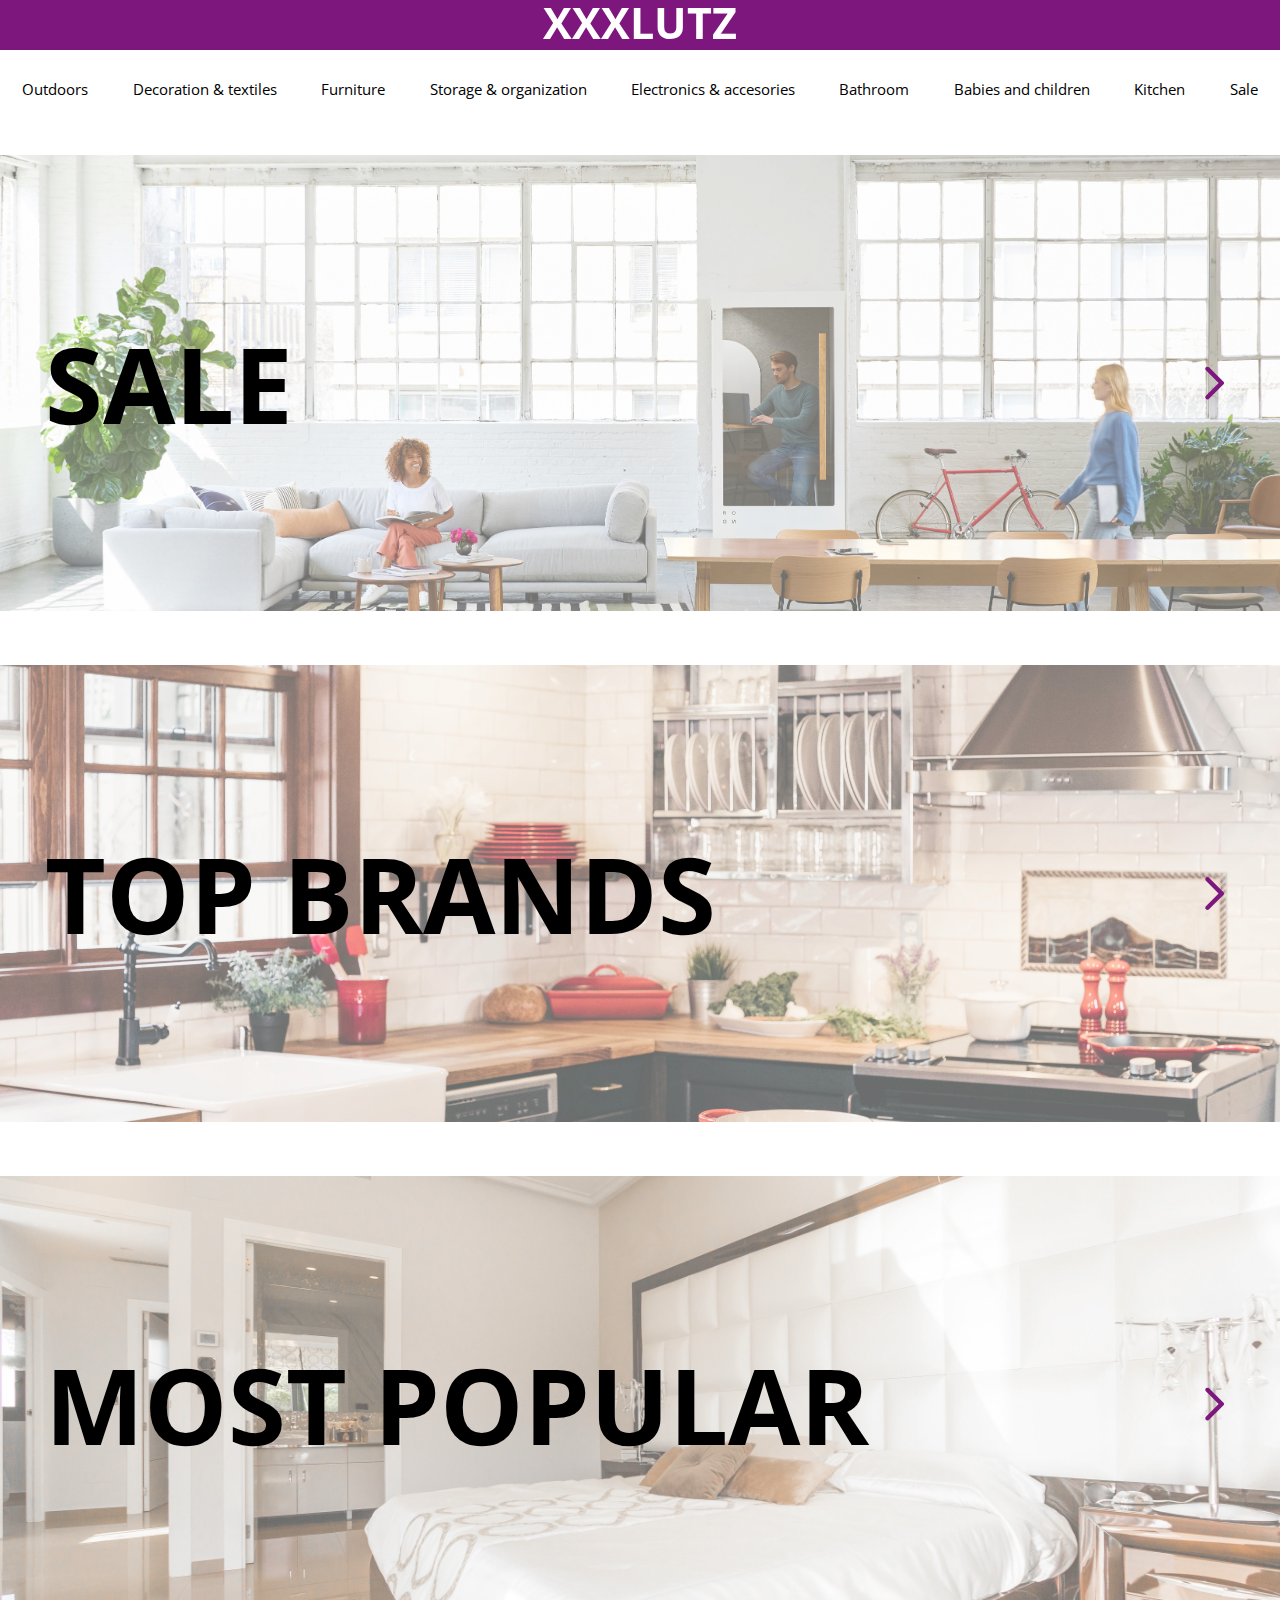
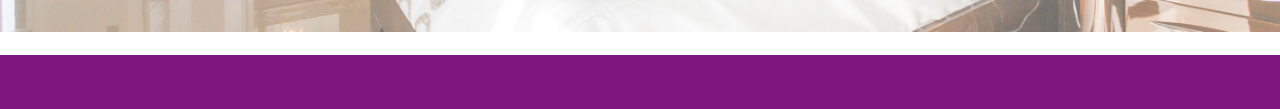
<file: index.html>
<!doctype html>
<html lang="en">

<head>
  <title>XXXLutz</title>
  <meta charset="utf-8">
  <meta name="viewport" content="width=device-width, initial-scale=1, shrink-to-fit=no">
  <link rel="shortcut icon" type="image/x-icon" href="public/favicon.ico">
  <!-- <link rel="preload" href="../public/" as="font" type="font/woff2" crossorigin="anonymous"> -->
  <link href="https://fonts.googleapis.com/css?family=Open+Sans:400,400i,600,700,800,800i&display=swap"
    rel="stylesheet">
  <link rel="stylesheet" href="stylesheet/reset.css">
  <link rel="stylesheet" href="stylesheet/style.css">
  <link rel="stylesheet" href="stylesheet/burguer-menu.css">
  <link rel="stylesheet" href="stylesheet/carousel.css">
  <link rel="stylesheet" href="stylesheet/nav-bar-desk.css">
</head>

<body>
  <header>
    <h1 id="title-burger" class="title-one pricipal">XXXLUTZ</h1>
    <section class="head-bar">
    </section>
    <h1 class="pricipal" id="title-two">XXXLUTZ</h1>
    <label>
      <input type='checkbox'>
      <span class='menu'>
        <span class='hamburger'></span>
      </span>
      <ul class="principal-menu">
        <li id="furniture" class="main-category"><div>Furniture</div>
          <ul class="childs-categories">
            <li><a href="">Living room</a></li>
            <li><a href="">Lounge furniture</a></li>
            <li><a href="">Bedroom</a></li>
            <li><a href="">Office</a></li>
          </ul>
        </li>
        <li id="electronics" class="main-category"><div>Electronics & accesories</div>
                <ul class="childs-categories">
                  <li><a href="">Bulbs</a></li>
                  <li><a href="">Lights</a></li>
                  <li><a href="">Household and small appliances</a></li>
                </ul>
              </li>
        <li id="storage" class="main-category"><div>Storage & organization<div>
          <ul class="childs-categories">
            <li><a href="">Wardrobe</a></li>
            <li><a href="">Bins</a></li>
            <li><a href="">Shelves</a></li>
          </ul>
        </li>
        <li id="decoration" class="main-category"><div>Decoration & textiles</div>
                <ul class="childs-categories">
                  <li><a href="">Wall mirror</a></li>
                  <li><a href="">Wallpaper shop</a></li>
                  <li><a href="">Home textiles</a></li>
                  <li><a href="">Pictures and frames</a></li>
                  <li><a href="">Carpets and floors</a></li>
                </ul>
              </li>
        <li id="bathroom" class="main-category"><div>Bathroom</div>
          <ul class="childs-categories">
            <li><a href="">Bathing and cares</a></li>
            <li><a href="">Bathroom acces</a></li>
            <li><a href="">Bathroom furniture</a></li>
          </ul>
        </li>
        <li id="kitchen" class="main-category"><div>Kitchen</div>
                <ul class="childs-categories">
                  <li><a href="">3D Kitchen planner</a></li>
                  <li><a href="">Grills</a></li>
                  <li><a href="">Kitchen appliances</a></li>
                  <li><a href="">Kitchen countes</a></li>
                  <li><a href="">Kitchen equipment</a></li>
                  <li><a href="">Dinning</a></li>
                </ul>
              </li>
        <li id="babies" class="main-category"><div>Babies and children</div>
          <ul class="childs-categories">
            <li><a href="">Infant</a></li>
            <li><a href="">Baby</a></li>
            <li><a href="">Children</a></li>
            <li><a href="">Baby furniture</a></li>
            <li><a href="">Baby toys and accesories</a></li>
            <li><a href="">Baby safety</a></li>
          </ul>
        </li>
        <li id="outdoors" class="main-category"><div>Outdoors</div>
                <ul class="childs-categories">
                  <li><a href="">Camping</a></li>
                  <li><a href="">Sun and sight protection</a></li>
                  <li><a href="">Garden</a></li>
                  <li><a href="">Balcons furniture</a></li>
                </ul>
              </li>
        <li id="sale" class="main-category">Sale</li>
      </ul>
    </label>






    <nav class="nav-desk">
      <ul class="principal-menu-desk">
        <li class="main-category-desk">Outdoors
          <ul class="childs-categories-desk">
            <li><a href="">Camping</a></li>
            <li><a href="">Sun and sight protection</a></li>
            <li><a href="">Garden</a></li>
            <li><a href="">Balcons furniture</a></li>
          </ul>
        </li>
        <li class="main-category-desk">Decoration & textiles
          <ul class="childs-categories-desk">
            <li><a href="">Wall mirror</a></li>
            <li><a href="">Wallpaper shop</a></li>
            <li><a href="">Home textiles</a></li>
            <li><a href="">Pictures and frames</a></li>
            <li><a href="">Carpets and floors</a></li>
          </ul>
        </li>
        <li class="main-category-desk">Furniture
          <ul class="childs-categories-desk">
            <li><a href="">Living room</a></li>
            <li><a href="">Lounge furniture</a></li>
            <li><a href="">Bedroom</a></li>
            <li><a href="">Office</a></li>
          </ul>
        </li>
        <li class="main-category-desk">Storage & organization
          <ul class="childs-categories-desk">
            <li><a href="">Wardrobe</a></li>
            <li><a href="">Bins</a></li>
            <li><a href="">Shelves</a></li>
          </ul>
        </li>
        <li class="main-category-desk">Electronics & accesories
          <ul class="childs-categories-desk">
            <li><a href="">Bulbs</a></li>
            <li><a href="">Lights</a></li>
            <li><a href="">Household and small appliances</a></li>
          </ul>
        </li>
        <li class="main-category-desk">Bathroom
          <ul class="childs-categories-desk">
            <li><a href="">Bathing and cares</a></li>
            <li><a href="">Bathroom acces</a></li>
            <li><a href="">Bathroom furniture</a></li>
          </ul>
        </li>
        <li class="main-category-desk">Babies and children
          <ul class="childs-categories-desk">
            <li><a href="">Infant</a></li>
            <li><a href="">Baby</a></li>
            <li><a href="">Children</a></li>
            <li><a href="">Baby furniture</a></li>
            <li><a href="">Baby toys and accesories</a></li>
            <li><a href="">Baby safety</a></li>
          </ul>
        </li>
        <li class="main-category-desk">Kitchen
          <ul class="childs-categories-desk">
            <li><a href="">3D Kitchen planner</a></li>
            <li><a href="">Grills</a></li>
            <li><a href="">Kitchen appliances</a></li>
            <li><a href="">Kitchen countes</a></li>
            <li><a href="">Kitchen equipment</a></li>
            <li><a href="">Dinning</a></li>
          </ul>
        </li>
        <li class="main-category-desk">Sale</li>
      </ul>
    </nav>
  </header>
  <main>
    <nav class="category-nav">
      <ul class="category-list">
        <li class="category-list-item">
          <img class="category-icon" src="./public/bytesize-location.svg">
          <a class="category-link" href="/#">Location</a>
        </li>
        <li class="category-list-item">
          <img class="category-icon" src="./public/ant-design-heart-fill.svg">
          <a class="category-link" href="/#">Wish List</a>
        </li>
        <li class="category-list-item">
          <img class="category-icon" src="./public/mdi-account-circle.svg">
          <a class="category-link" href="/#">Account</a>
        </li>
        <li class="category-list-item">
          <img class="category-icon" src="./public/typcn-shopping-cart.svg">
          <a class="category-link" href="/#">Cart</a>
        </li>
      </ul>
    </nav>
    <article class="carousel sale">
      <h3 class="carousel-title">SALE</h3>
      <img src="./public/ic-round-arrow-back.svg" alt="arrow">
    </article>

    <article class="carousel top-brands">
      <h3 class="carousel-title">TOP BRANDS</h3>
      <img src="./public/ic-round-arrow-back.svg" alt="arrow">
    </article>

    <article class="carousel most-popular">
      <h3 class="carousel-title">MOST POPULAR</h3>
      <img src="./public/ic-round-arrow-back.svg" alt="arrow">
    </article>
  </main>

  <footer class="site-footer">
    <div class="footer-languages">
      <ul class="language-selector">
        <li><a class="language-link" href="/#">Deusch</a></li>
        <li><a class="language-link" href="/#">Eng</a></li>
        <li><a class="language-link" href="/#">Spain</a></li>
      </ul>
    </div>
  </footer>

  <script src="javascript/functions.js"></script>
  <script src="javascript/main.js"></script>
</body>

</html>
</file>
<file: stylesheet/style.css>
/* ---- colors ---- */
:root {
--white: #fff;
--disco: #7d177d;
--classic-rose: #fbcbfb;
--black: #000;
--dusty-gray: #979797;
}

* {
  font-family: 'Open Sans', sans-serif;
}



/* ---- layout ---- */

.site-footer {
  display: flex;
  justify-content: center;
  align-items: center;
  height: 4.25rem;
  background-color: var(--disco);
}

@media (min-width: 768px) {
  .site-footer {
    height: 3rem;
  }
}

.footer-languages {
  display: flex;
  justify-content: center;
  align-items: baseline;
  background-color: var(--disco);
  line-height: 1;
}

.language-selector {
  width: 100%;
  display: flex;
  flex-flow: row wrap;
  justify-content: center;
  font-size: 1.125rem;
  line-height: 1;
  padding: .875rem;
}

.language-link {
  color: var(--white);
  cursor: pointer;
  text-transform: uppercase;
  padding: .5rem;
}

.language-link:hover {
  text-decoration: underline;
}

@media (min-width: 1024px) {
  .footer-languages {
    display: none;
  }
}

/* ---- section ---- */
.category-nav,
.category-list {
  width: 100%;
  display: flex;
  justify-content: space-between;
  align-items: flex-end;
  line-height: 1;
}

.category-list {
  padding: .625rem 0 1.75rem 0;
  margin-top: 3rem;
}

@media (min-width: 768px) {
  .category-list {
    justify-content: center;
  }
}

@media (min-width: 1024px) {
  .category-list {
    display: none;
  }
}

.category-list-item {
  display: flex;
  flex-flow: row wrap;
  justify-content: center;
  align-items: center;
  font-size: .75rem;
  line-height: 1;
  padding: .25rem;
  border-right: 1px solid var(--classic-rose);
}

@media (min-width: 768px) {
  .category-list-item {
    padding: .25rem 1rem;
  }
  .category-icon {
    margin-right: .5rem;
  }
}

.category-list-item:last-child {
  border: 0;
}

.category-link {
  color: var(--black);
  padding: .5rem 0 0 0;
}
  
.head-bar{
  width: 100%;
  height: 50px;
  position: fixed;
  top: 0;
  background-color: var(--disco);
}
</file>
<file: stylesheet/burguer-menu.css>
@import url("https://fonts.googleapis.com/css?family=Cutive+Mono");
*,
*:before,
*:after {
  box-sizing: border-box;
}

html {
  font-size: 18px;
}

#title-burger{
    position: fixed;
    top: 23px;
    color: white;
    z-index: 300;
}

#title-two{
    color: var(--disco);
    position: fixed;
    top: 23px;
    z-index: 200;
}

.display-none{
    display: none;
}

body {
  font-family: "Cutive Mono", serif;
  font-size: 1.2em;
  line-height: 1.6;
  overflow-x: hidden;
}

label .menu {
    position: absolute;
    left: -123px;
    top: -154px;
    z-index: 100;
    width: 180px;
    height: 204px;
    background: var(--disco);
    border-radius: 0% 0% 0% 0%;
    transition: .5s ease-in-out;
    box-shadow: 0 0 0 0 #FFF, 0 0 0 0 #FFF;
    cursor: pointer;
    z-index: 2;
}
label .hamburger {
    position: absolute;
    top: 178px;
    right: 16px;
    width: 26px;
    height: 2px;
    background: white;
    display: block;
    -webkit-transform-origin: center;
    transform-origin: center;
    transition: .5s ease-in-out;
}
label .hamburger:after, label .hamburger:before {
  transition: .5s ease-in-out;
  content: "";
  position: absolute;
  display: block;
  width: 100%;
  height: 100%;
  background: white;
}

label .hamburger:before {
  top: -10px;
}
label .hamburger:after {
  bottom: -10px;
}
label input {
  display: none;
}
label input:checked + .menu {
  box-shadow: 0 0 0 100vw #FFF, 0 0 0 100vh #FFF;
  border-radius: 0;
}
label input:checked + .menu .hamburger {
  -webkit-transform: rotate(45deg);
          transform: rotate(45deg);
}
label input:checked + .menu .hamburger:after {
  -webkit-transform: rotate(90deg);
          transform: rotate(90deg);
  bottom: 0;
}
label input:checked + .menu .hamburger:before {
  -webkit-transform: rotate(90deg);
          transform: rotate(90deg);
  top: 0;
}
label input:checked + .menu + ul {
  opacity: 1;
}
label ul {
  z-index: 20;
  position: absolute;
  font-size: 0.8em;
  top: 25%;
  left: 25%;
  right: -25%;
  -webkit-transform: translate(-25%, -25%);
          transform: translate(-25%, -25%);
  opacity: 0;
  transition: .25s 0s ease-in-out;

  padding: 0;
}

.principal-menu{
    display: grid;
    grid-template-columns: 1fr 1fr;
    grid-template-rows: 1.7fr 1.7fr 1.7fr 1.7fr;
    height: 84%;
    list-style-type: none;
    margin-top: 21px;
}

.main-category{
    width: 100%;
    height: 100%;
    padding: 12%;
    align-items: center;
    border-width: 1px;
    border-style: solid;
    border-color: white;
    font-weight: bold;
    font-size: 1.2em;
    justify-self: center;
}

.main-category div{
    height: 100%;
    width: 100%;
    display: flex;
    align-items: center;
}

#sale{
    border-color: 2px solid white;
}

label a {
  margin-bottom: 1em;
  display: block;
  color: var(--disco);
  text-decoration: none;
}

.pricipal {
  position: absolute;
  top: 50%;
  left: 50%;
  -webkit-transform: translate(-50%, -50%);
          transform: translate(-50%, -50%);
  width: 80%;
  text-align: center;
}

#sale{
    position: fixed;
    bottom: -11%;
    height: 11%;
    width: 100%;
    text-align: center;
    padding: 2%;
    margin: 0;
    font-size: 2em;
    color: white;
    background: var(--disco);
}

#outdoors{
    background-image: url(../public/Rectangle.jpg);
    background-size: cover;
}

#kitchen{
    background-image: url(../public/Rectangle\ Copy\ 6.jpg);
    background-size: cover;   
}

#decoration{
    background-image: url(../public/Rectangle\ Copy.jpg);
    background-size: cover;   
}

#bathroom{
    background-image: url(../public/Rectangle\ Copy\ 4.jpg);
    background-size: cover;   
}

#babies{
    background-image: url(../public/Rectangle\ Copy\ 5.jpg);
    background-size: cover;  
}

#electronics{
    background-image: url(../public/Rectangle\ Copy\ 3.jpg);
    background-size: cover;   
}

#storage{
    background-image: url(../public/Organization.jpg);
    background-size: cover;   
}

#furniture{
    background-image: url(../public/Rectangle\ Copy\ 7.jpg);
    background-size: cover;
}

@media (min-width: 768px) {
  .menu {
    display: none;
  }
  .menu ul, label{
    display: none; 
  }
}
</file>
<file: stylesheet/carousel.css>
.carousel {
  display: flex;
  justify-content: space-between;
  padding: 2.5rem 1rem;
  width: 100%;
  margin-bottom: 1.25rem;
  font-size: 1.7rem;
  font-weight: 600;
  color: black;
}

@media (min-width: 1024px) {
  .carousel {
    margin-top: 3rem;
    padding: 8rem 2.5rem;
    display: flex;
    justify-content: space-between;
    width: 100%;
    margin-bottom: 1.25rem;
    font-size: 5rem;
    font-weight: 600;
    color: black;
  }
  .sale {
    background-position: 2rem;
  }  
  .sale {
    background-position: 2rem;
  }  
  .sale {
    background-position: 2rem;
  }
}

.sale {
  background-image: url(../public/room-FZrn8fhqpp8-unsplash.jpg);
  overflow: hidden;
  background-size: cover;
  background-position: center;
}

.top-brands {
  background-image: url(../public/becca-tapert-uGak0qtrphM-unsplash\ \(1\).jpg);
  overflow: hidden;
  background-size: cover;
  background-position: center;
}

.most-popular {
  background-image: url(../public/ialicante-mediterranean-homes-FqqiAvJejto-unsplash.jpg);
  overflow: hidden;
  background-size: cover;
  background-position: center;
}


.carousel-title {
  margin: 0;
  padding: 0;
}
</file>
<file: stylesheet/nav-bar-desk.css>
.nav-desk {
  width: 100%;
  margin: 4.25rem 0 0 0;
}

.principal-menu-desk {
  display: flex;
  justify-content: space-around;
  flex-direction: row;
}

.main-category-desk {
  margin: 0 1rem 0 1rem;
  text-align: center;
}

.main-category-desk {
    border-left: 3px;
    border-right: 3px;
    border-color: black;
  }


.nav-desk{
    font-size: 0.7em;
    margin-bottom: 0%;
}

@media (max-width: 768px) {
  .nav-desk{
    display: none;
  }
  .main-category-desk{
    display: none;
  }
  .childs-categories-desk{
    display: none;
  }
  .principal-menu-desk{
    display: none;
  }
}

@media (min-width: 768px) {
    .childs-categories-desk{
        display: none;
      }
}
</file>
